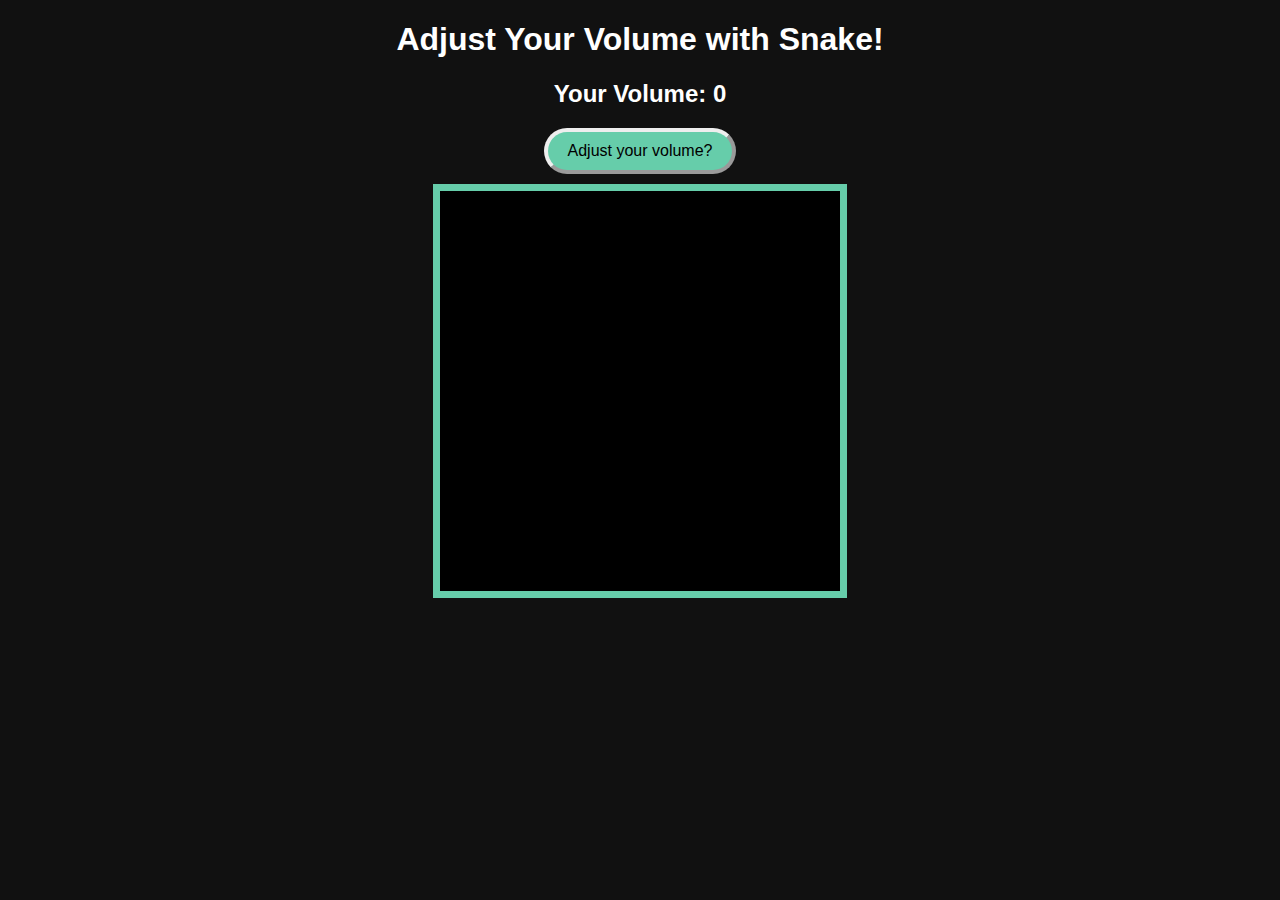
<file: FinalDeliverable/snakeHMTL.html>
<!DOCTYPE html>
<html lang="en">
<head>
    <meta charset="UTF-8">
    <meta name="viewport" content="width=device-width, initial-scale=1.0">
    <title>WEB Final Deliverable</title>
    <style>
        canvas{
            background: black;
            display: block;
            margin: auto;
            border: 7px solid mediumaquamarine;
        }
        button {
            display: block;
            margin: 10px auto;
            padding: 10px 20px;
            font-size: 16px;
        }

        body{
            background: #111;
            color: #FFFF;
            font-family: Arial;
            text-align: center;
        }

        #volumeText {
            font-size: 24px;
            margin-top: 20px;
            text-align: center;
        }

        #startBtn {
            color:black;
            background-color: mediumaquamarine;
            border: 4px outset;
            border-radius: 100px;

        }

        #restartBtn{
            color: black;
            background-color: mediumaquamarine;
            border: 4px inset;
            border-radius: 100px;
        }

    </style>
</head>
<body>
    <h1> Adjust Your Volume with Snake! </h1>
    <h2 id="volumeText"> Volume: 0</h2>
    <button id="startBtn">Adjust your volume?</button>
    <button id="restartBtn" style="display:none";>Try again?</button>
    <canvas id="gameCanvas" width="400" height="400"></canvas>

    <script src="snakeGame.js" defer></script>
</body>
</html>
</file>
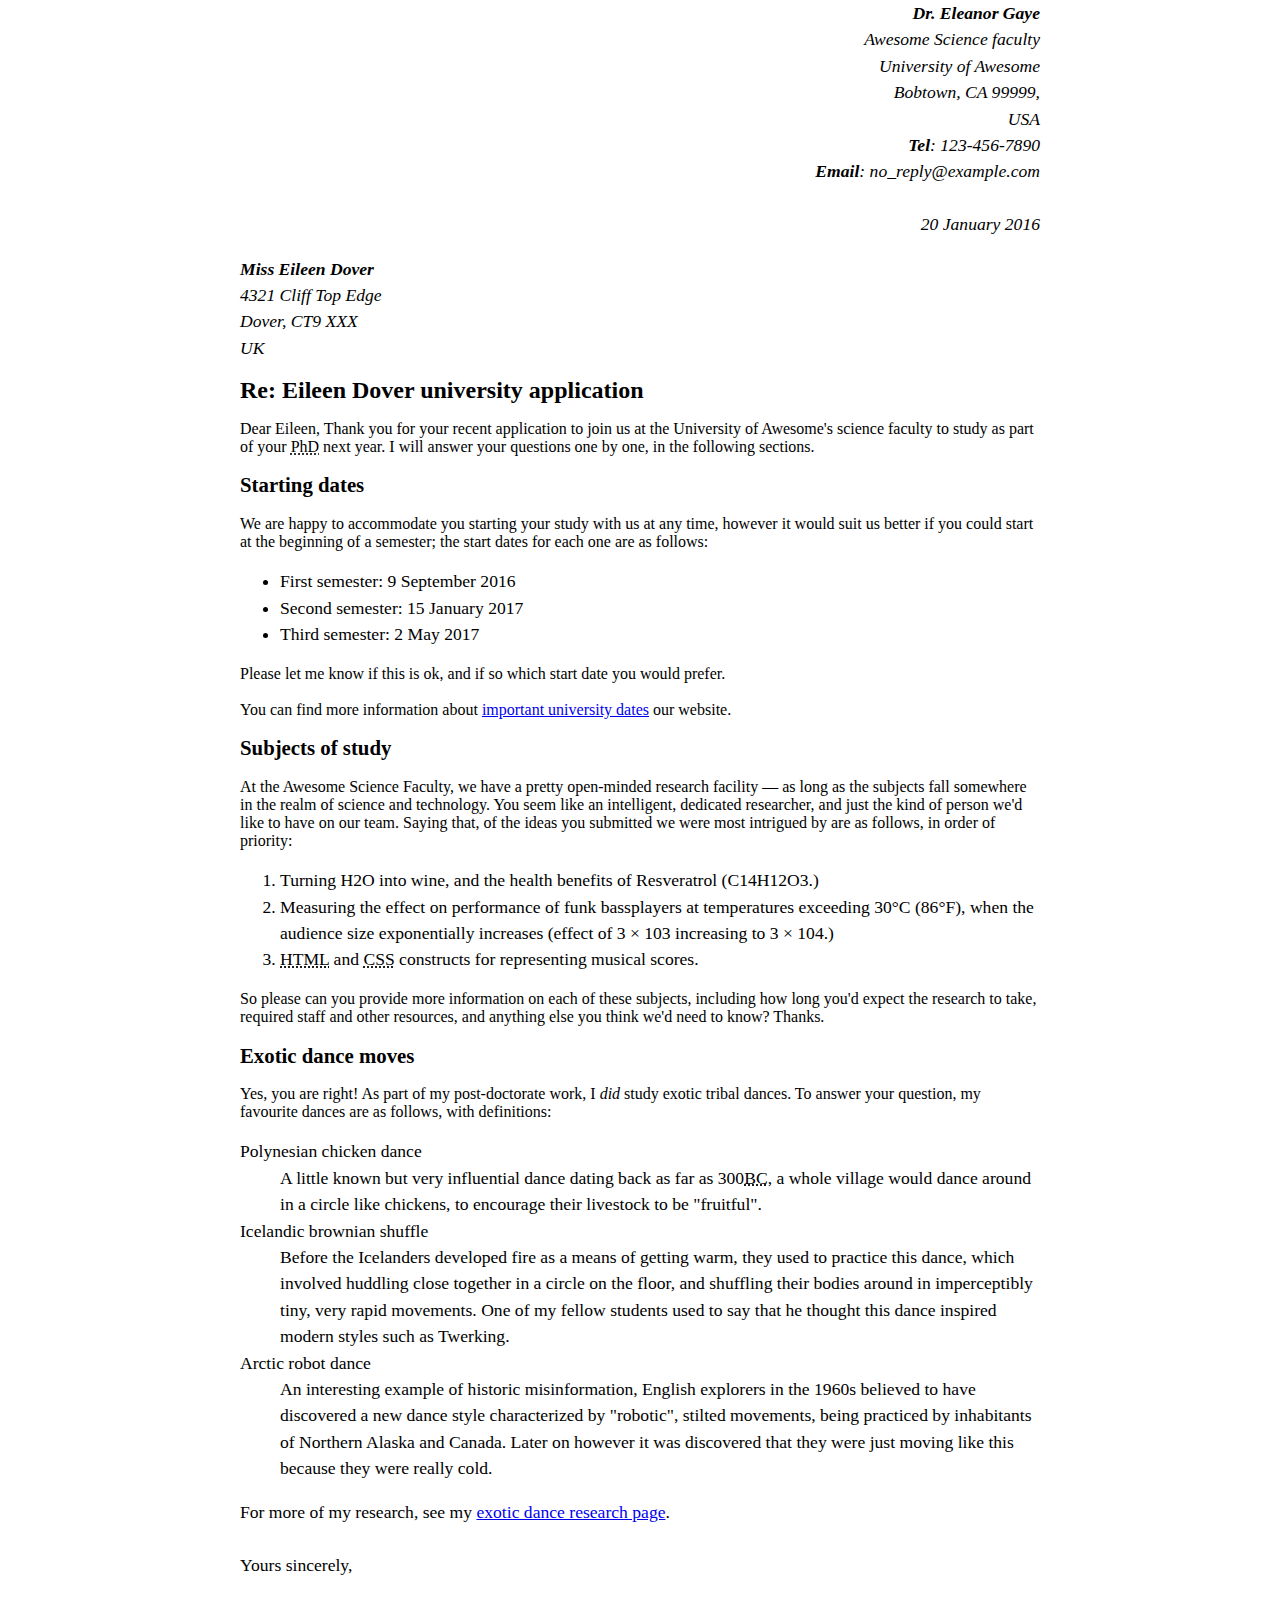
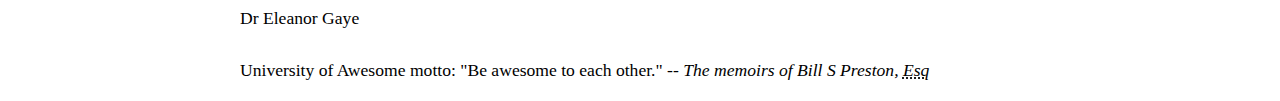
<file: ica/ica4a.html>
<!DOCTYPE html>
<html lang="en">
<head>
    <meta charset="UTF-8">
    <meta name="viewport" content="width=device-width, initial-scale=1.0">
    <title>Document</title>
    <style>
        body {
            max-width: 800px;
            margin: 0 auto;
            }

            .sender-column {
            text-align: right;
            }

            h1 {
            font-size: 1.5em;
            }

            h2 {
            font-size: 1.3em;
            }

            p,ul,ol,dl,address {
            font-size: 1.1em;
            }

            p, li, dd, dt, address {
            line-height: 1.5;
            }
    </style>
</head>
<body>

<address class="sender-column">
    <strong>Dr. Eleanor Gaye </strong><br>
Awesome Science faculty <br>
University of Awesome <br>
Bobtown, CA 99999, <br>
USA <br>
<strong>Tel</strong>: 123-456-7890 <br>
<strong>Email</strong>: no_reply@example.com <br><br>

20 January 2016
</address>


<br>

<address>
<strong>Miss Eileen Dover</strong><br>
4321 Cliff Top Edge<br>
Dover, CT9 XXX<br>
UK<br>
</address>


<h1>Re: Eileen Dover university application</h1>

Dear Eileen,

Thank you for your recent application to join us at the University of Awesome's science faculty to study as part of your <abbr title="Doctor of Philosophy">PhD</abbr> next year. I will answer your questions one by one, in the following sections.

<h2>Starting dates</h2>

We are happy to accommodate you starting your study with us at any time, however it would suit us better if you could start at the beginning of a semester; the start dates for each one are as follows:

<ul>
    <li>First semester: 9 September 2016 </li>
    <li>Second semester: 15 January 2017 </li>
    <li>Third semester: 2 May 2017 </li>
</ul>


Please let me know if this is ok, and if so which start date you would prefer.
<br><br>
You can find more information about <a href="https://example.com">important university dates</a> our website.


<h2>Subjects of study</h2>


At the Awesome Science Faculty, we have a pretty open-minded research facility — as long as the subjects fall somewhere in the realm of science and technology. You seem like an intelligent, dedicated researcher, and just the kind of person we'd like to have on our team. Saying that, of the ideas you submitted we were most intrigued by are as follows, in order of priority:

<ol>
    <li>Turning H2O into wine, and the health benefits of Resveratrol (C14H12O3.)</li>
    <li>Measuring the effect on performance of funk bassplayers at temperatures exceeding 30°C (86°F), when the audience size exponentially increases (effect of 3 × 103 increasing to 3 × 104.) </li>
    <li><abbr title="Hypertext Markup Language">HTML</abbr> and <abbr title="Cascading Style Sheets">CSS</abbr> constructs for representing musical scores.</li>
</ol>

So please can you provide more information on each of these subjects, including how long you'd expect the research to take, required staff and other resources, and anything else you think we'd need to know? Thanks.


<h2>Exotic dance moves</h2>

Yes, you are right! As part of my post-doctorate work, I <em>did</em> study exotic tribal dances. To answer your question, my favourite dances are as follows, with definitions:


<dl>
    <dt>Polynesian chicken dance</dt>
        <dd>A little known but very influential dance dating back as far as 300<abbr title="Before Christ">BC</abbr>, a whole village would dance around in a circle like chickens, to encourage their livestock to be "fruitful".</dd>
    <dt>Icelandic brownian shuffle</dt>
        <dd>Before the Icelanders developed fire as a means of getting warm, they used to practice this dance, which involved huddling close together in a circle on the floor, and shuffling their bodies around in imperceptibly tiny, very rapid movements. One of my fellow students used to say that he thought this dance inspired modern styles such as Twerking.</dd>
    <dt>Arctic robot dance</dt>
        <dd>An interesting example of historic misinformation, English explorers in the 1960s believed to have discovered a new dance style characterized by "robotic", stilted movements, being practiced by inhabitants of Northern Alaska and Canada. Later on however it was discovered that they were just moving like this because they were really cold.</dd>
</dl>

<p>For more of my research, see my <a href="https://example.com">exotic dance research page</a>.

<br><br>
Yours sincerely, <br><br>
Dr Eleanor Gaye
<br><br>
University of Awesome motto: "Be awesome to each other." -- <em>The memoirs of Bill S Preston, <abbr title="Esquire">Esq</abbr> </em>
</p>

</body>
</html>
</file>
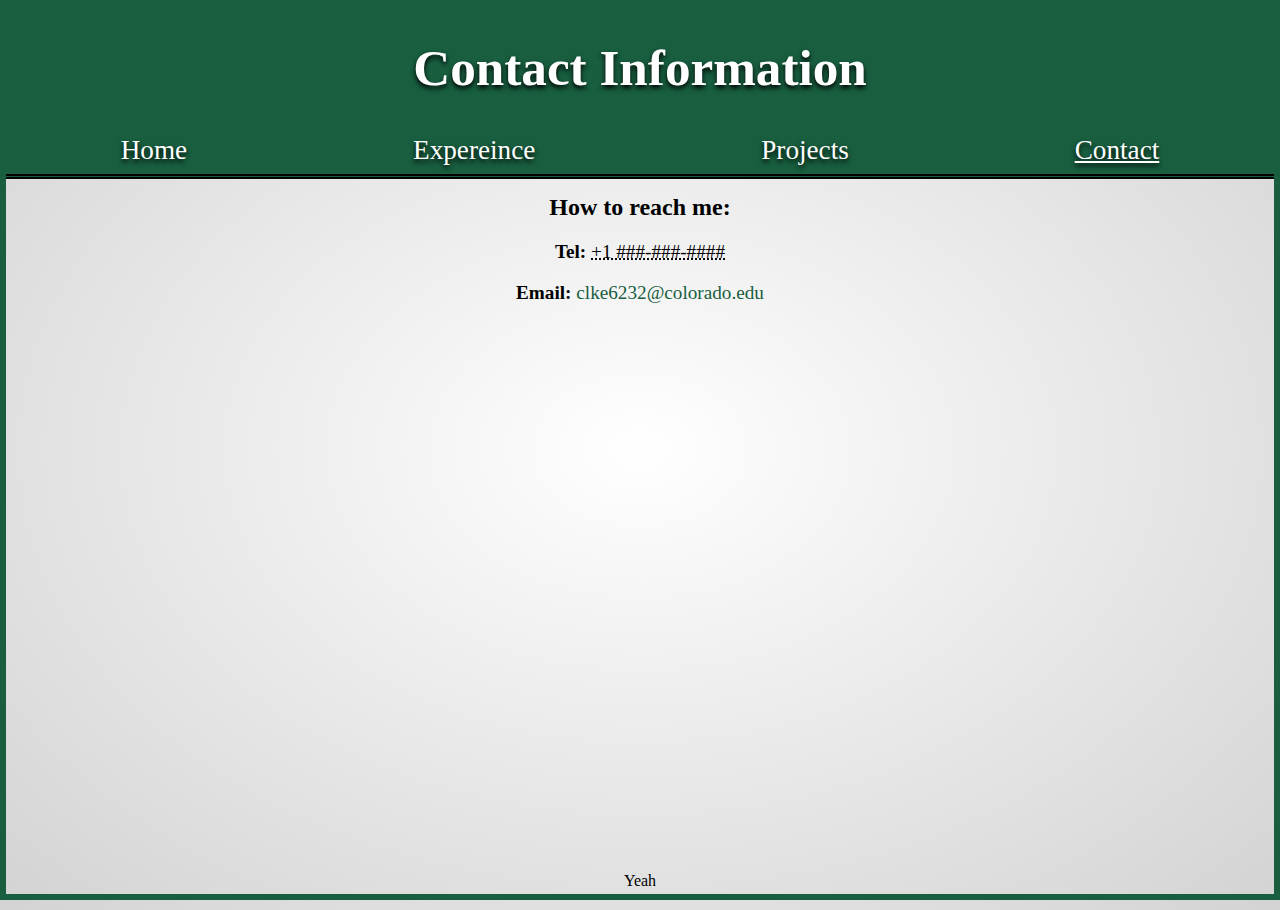
<file: midterm deliverable/contactMD.html>
<!DOCTYPE html>
<html lang="en">
<head>
    <meta charset="UTF-8">
    <meta name="viewport" content="width=device-width, initial-scale=1.0">
    <link rel="stylesheet" href="styleMD.css" />
    <title>Contact</title>
</head>
    <header>
    <h1>Contact Information</h1>
    <nav>   
        <a href = "homepageMD.html">Home</a>
        <a href = "experienceMD.html">Expereince</a>
        <a href = "projectsMD.html">Projects</a>
        <a href = "contactMD.html"><u>Contact</u></a>  

    </nav>
    </header>
<body>
    <main>
        <h2>How to reach me:</h2>
            <p><strong> Tel:</strong> <abbr title="I'm not actually telling you">+1 ###-###-####</abbr></p>
            <p><strong>Email:</strong> <a href="mailto:clke6232@colorado.edu" style="color:#185E3F;">clke6232@colorado.edu</a></p>
    </main>
     <footer> Yeah </footer>
</body>
</html>
</file>
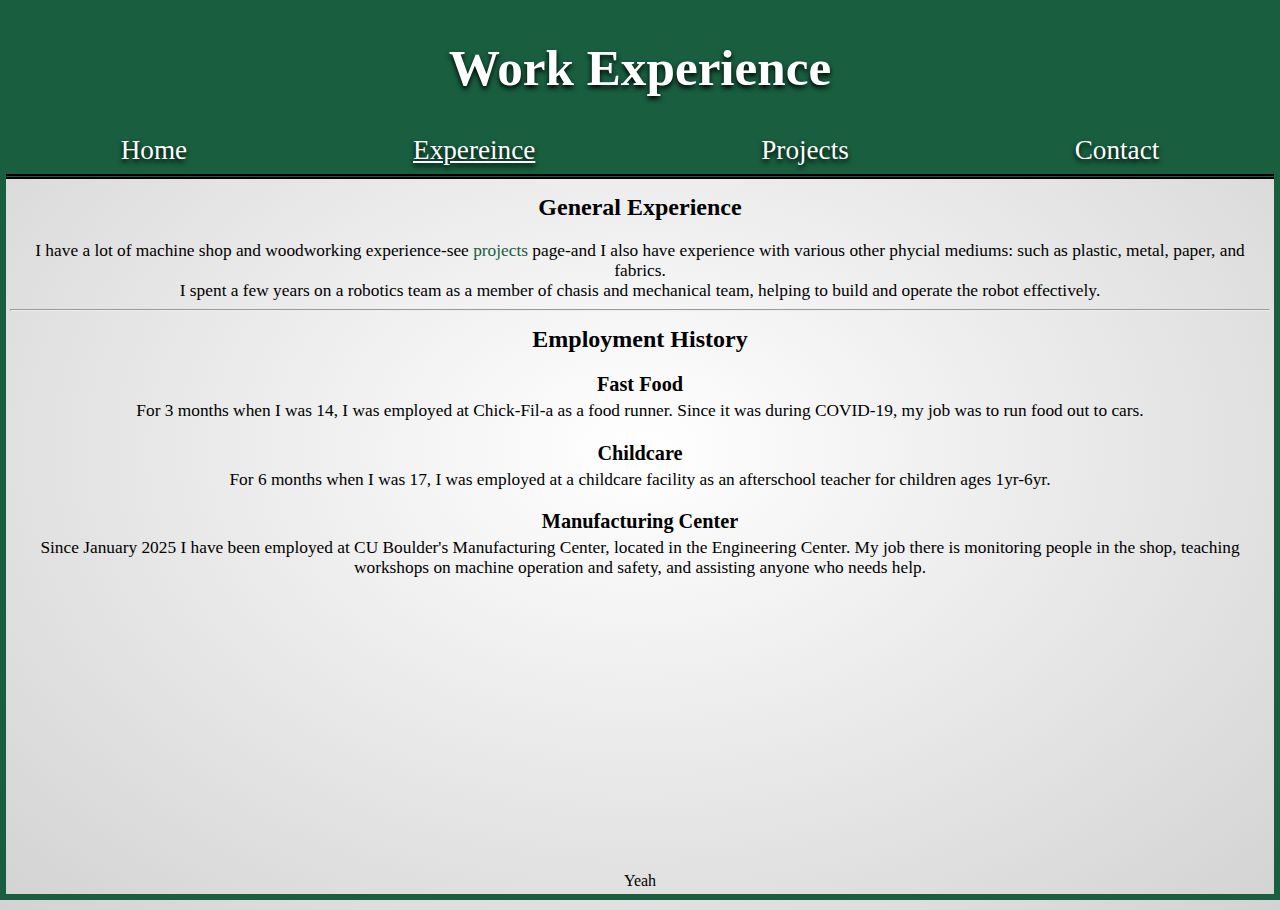
<file: midterm deliverable/experienceMD.html>
<!DOCTYPE html>
<html lang="en">
<head>
    <meta charset="UTF-8">
    <meta name="viewport" content="width=device-width, initial-scale=1.0">
    <link rel="stylesheet" href="styleMD.css" />
    <title>Experience</title>
</head>
    <header>
    <h1> Work Experience</h1>
    <nav>   
        <a href = "homepageMD.html">Home</a>
        <a href = "experienceMD.html"><u>Expereince</u></a>
        <a href = "projectsMD.html" >Projects</a>
        <a href = "contactMD.html">Contact</a> 

    </nav>
    </header>
<body>
   <main>
        <h2>General Experience</h2>
            <article>
                I have a lot of machine shop and woodworking experience-see <a href = "projects.html" style="color:#185E3F;">projects</a> page-and I also have experience with various other phycial mediums: such as plastic, metal, paper, and fabrics. <br> I spent a few years on a robotics team as a member of chasis and mechanical team, helping to build and operate the robot effectively.</article>

        <hr>
        <h2 class="emp">Employment History</h2>
            <article>
                <h3>Fast Food</h3> 
                For 3 months when I was 14, I was employed at Chick-Fil-a as a food runner. Since it was during COVID-19, my job was to run food out to cars.
            </article>

            <article>
                <h3>Childcare</h3>
                For 6 months when I was 17, I was employed at a childcare facility as an afterschool teacher for children ages 1yr-6yr.
            </article>

            <article>
                <h3>Manufacturing Center</h3>
                Since January 2025 I have been employed at CU Boulder's Manufacturing Center, located in the Engineering Center. My job there is monitoring people in the shop, teaching workshops on machine operation and safety, and assisting anyone who needs help.
            </article>
    </main>
     <footer> Yeah </footer>
</body>
</html>
</file>
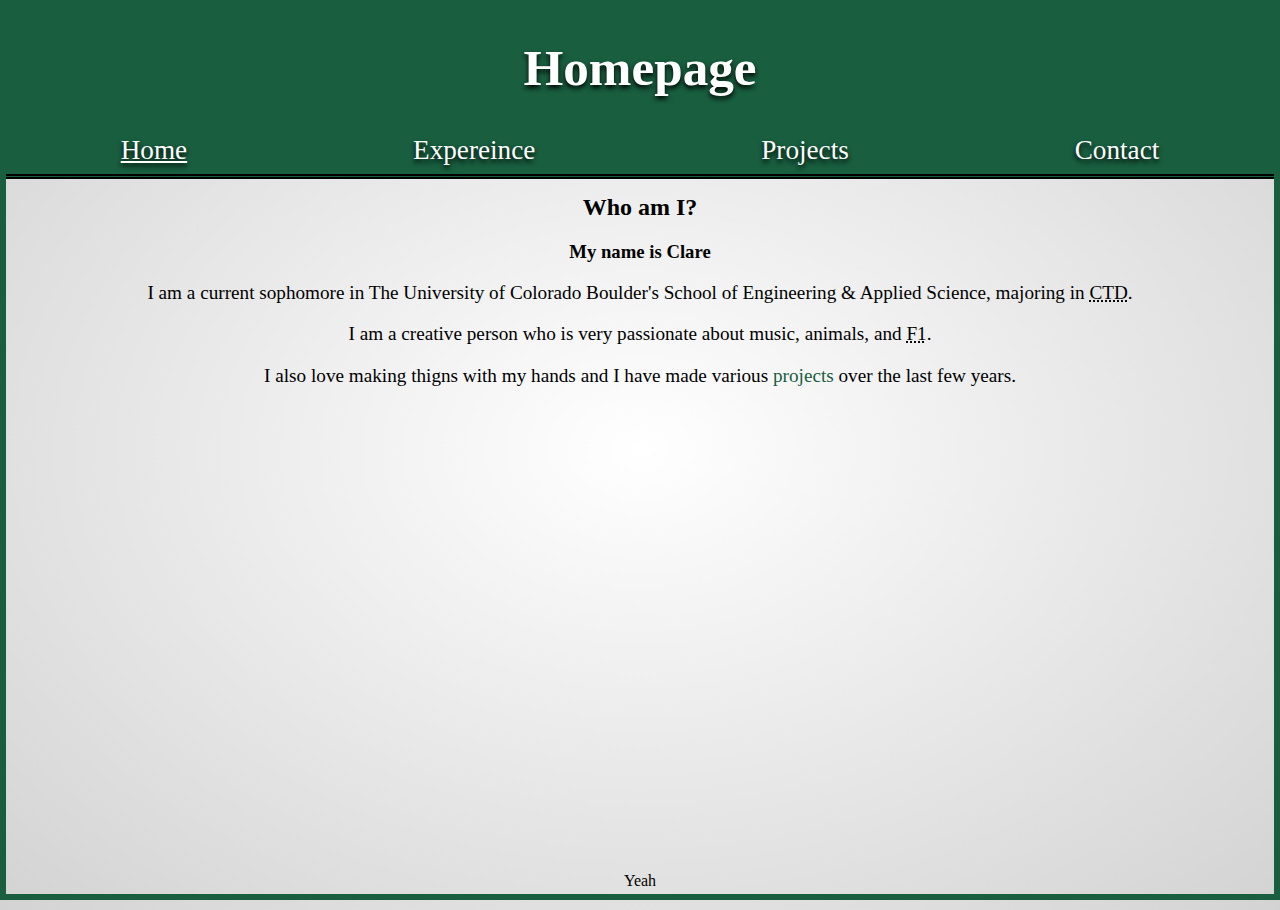
<file: midterm deliverable/homepageMD.html>
<!DOCTYPE html>
<html lang="en">
<head>
    <meta charset="UTF-8">
    <meta name="viewport" content="width=device-width, initial-scale=1.0">
    <link rel="stylesheet" href="styleMD.css" />
    <title>Homepage</title>
</head>
    <header>
    <h1>Homepage</h1>
    <nav>   
        <a href = "homepageMD.html"><u>Home</u></a>
        <a href = "experienceMD.html">Expereince</a>
        <a href = "projectsMD.html">Projects</a>
        <a href = "contactMD.html">Contact</a>   
    </nav>
    </header>
<body>
        <main>
            <h2>Who am I?</h2>
            <h3>My name is Clare</h3>
            <p>I am a current sophomore in The University of Colorado Boulder's School of Engineering & Applied Science, majoring in <abbr title="Creative Technology and Design">CTD</abbr>.</p>
            <p>I am a creative person who is very passionate about music, animals, and <abbr title="Formula 1">F1</abbr>. 
            <p>I also love making thigns with my hands and I have made various <a href="projects.html" style="color: #185E3F;">projects</a> over the last few years.</p>
        </main>

    <footer> Yeah </footer>
</body>
</html>
</file>
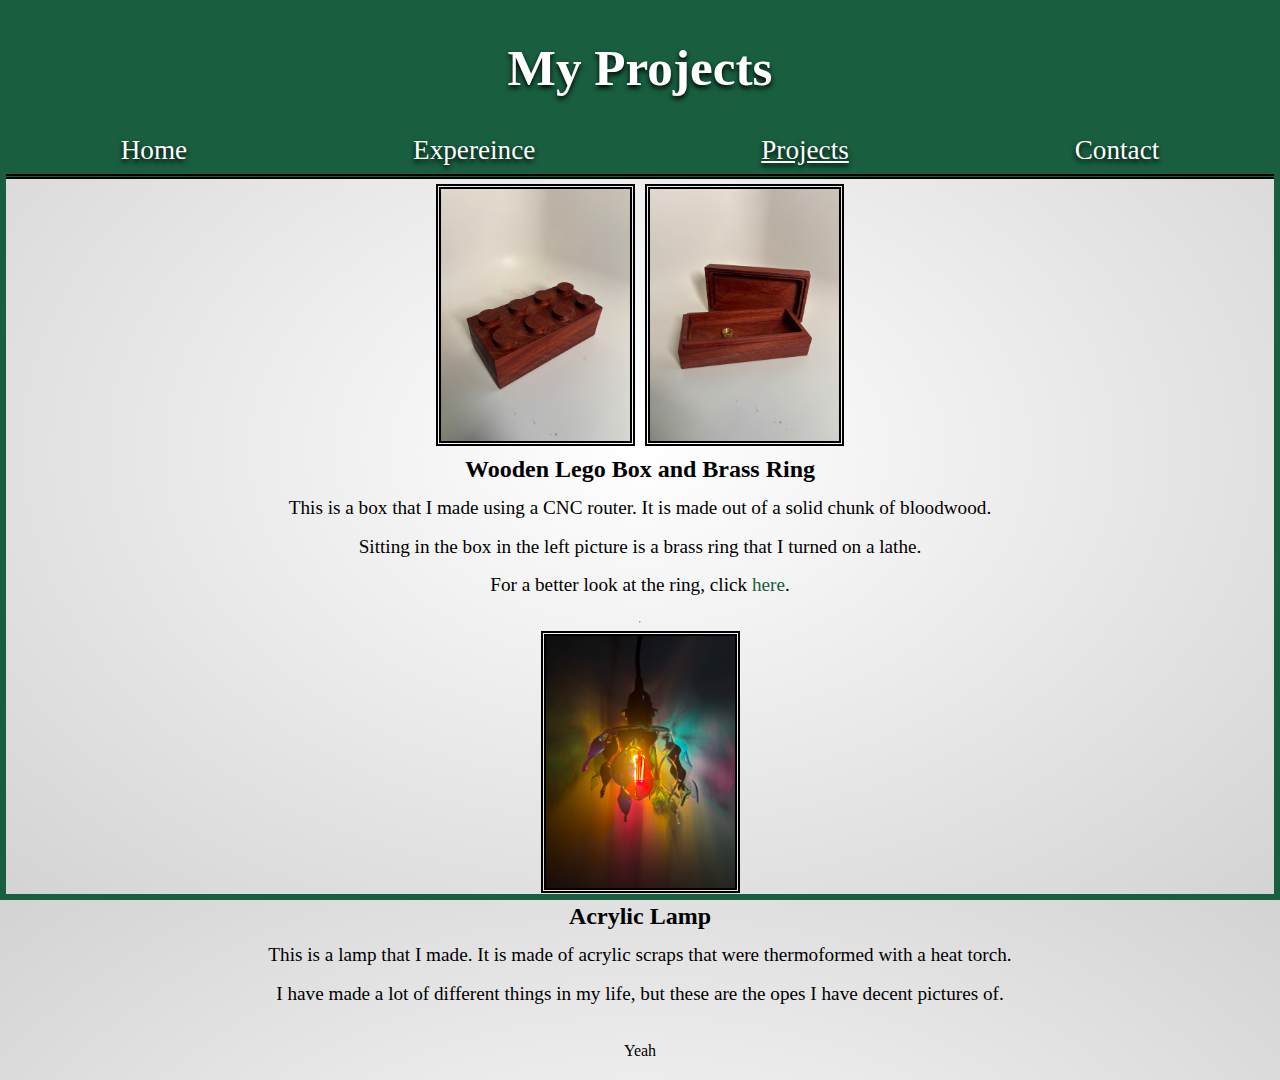
<file: midterm deliverable/projectsMD.html>
<!DOCTYPE html>
<html lang="en">
<head>
    <meta charset="UTF-8">
    <meta name="viewport" content="width=device-width, initial-scale=1.0">
    <link rel="stylesheet" href="styleMD.css" />
    <title>Projects</title>
</head>
<header>
    <h1>My Projects</h1>
    <nav>   
        <a href = "homepageMD.html">Home</a>
        <a href = "experienceMD.html">Expereince</a>
        <a href = "projectsMD.html"><u>Projects</u></a>
        <a href = "contactMD.html">Contact</a> 

    </nav>
    </header>
<body>
        <section>
            <div class="box-imgs">
                <img src="IMG_3919-2.JPG" alt="wooden box that looks like a lego" class="box1">
                <img src="IMG_3918-2.JPG" alt="another angle of the wooden box, this time open, with a brass ring inside of it">
            </div>
            <h2>Wooden Lego Box and Brass Ring</h2>
            <p class="projP">This is a box that I made using a CNC router. It is made out of a solid chunk of bloodwood.</p>

            <p class="projP">Sitting in the box in the left picture is a brass ring that I turned on a lathe.</p>
            <p class="projP">For a better look at the ring, click <a href="IMG_3783.jpg" style="color:#185E3F;">here</a>.</p>
        </section>

        <hr>

        <section>
            <img src="IMG_3468.JPG" alt="Lamp made out of thermoformed acrylic scraps">
            <h2>Acrylic Lamp</h2>
            <p class="projP">This is a lamp that I made. It is made of acrylic scraps that were thermoformed with a heat torch.</p>
        </section>


        <aside>
            <p class="projP">I have made a lot of different things in my life, but these are the opes I have decent pictures of. </p>
        </aside>
         <footer> Yeah </footer>
</body>
</html>
</file>
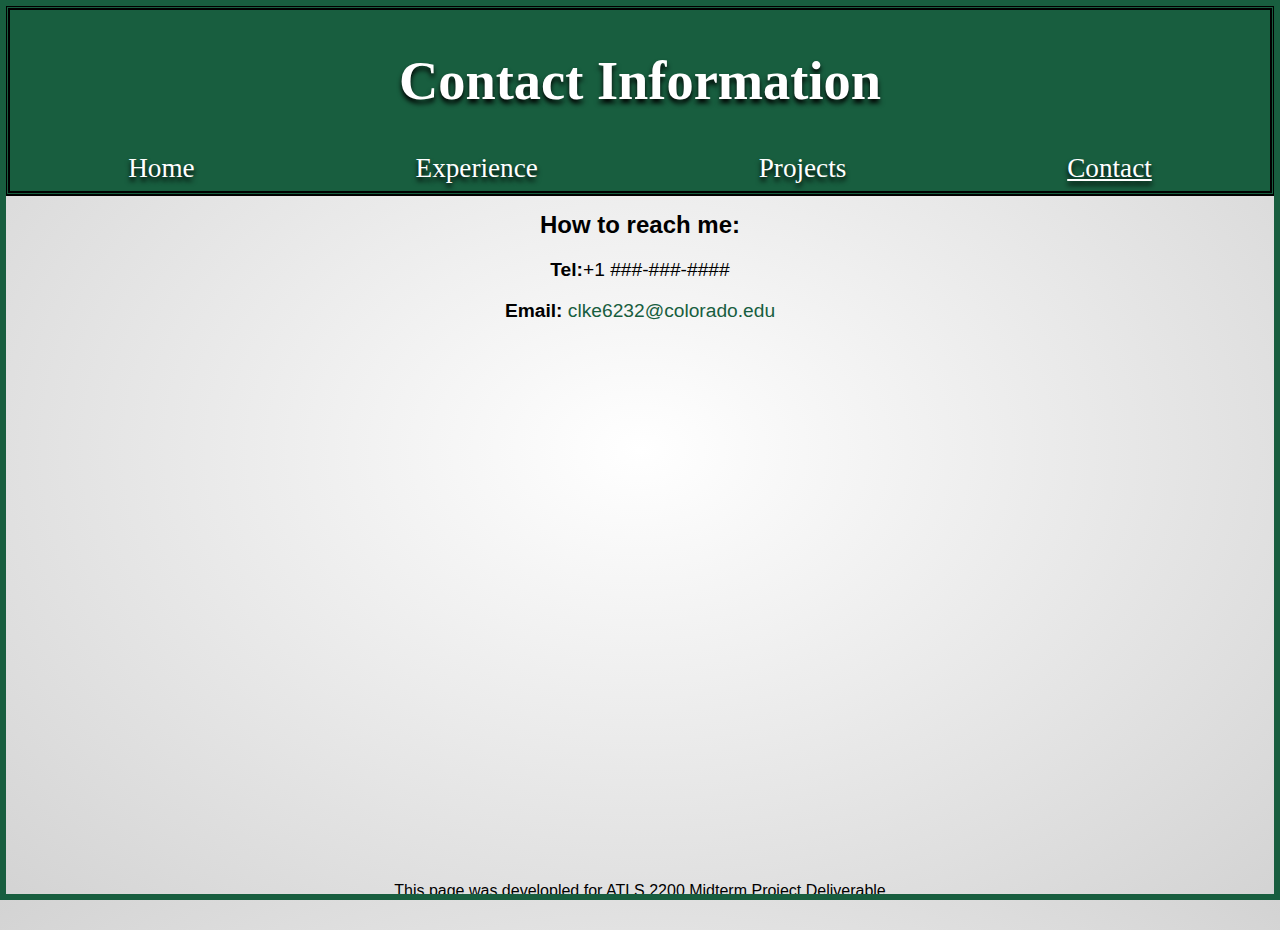
<file: midtermDeliverable/contactMD.html>
<!DOCTYPE html>
<html lang="en">
<head>
    <meta charset="UTF-8">
    <meta name="viewport" content="width=device-width, initial-scale=1.0">
    <link rel="stylesheet" href="styleMD.css" />
    <title>Contact</title>
</head>
    <header>
    <h1>Contact Information</h1>
    <nav>   
        <a href = "homepageMD.html">Home</a>
        <a href = "experienceMD.html">Experience</a>
        <a href = "projectsMD.html">Projects</a>
        <a href = "contactMD.html"><u>Contact</u></a>  

    </nav>
    </header>
<body>
    <main>
        <h2>How to reach me:</h2>
            <p><strong> Tel:</strong>+1 ###-###-####</p>
            <p><strong>Email:</strong> <a href="mailto:clke6232@colorado.edu" style="color:#185E3F;">clke6232@colorado.edu</a></p>
    </main>
      <footer> This page was developled for ATLS 2200 Midterm Project Deliverable </footer>
</body>
</html>
</file>
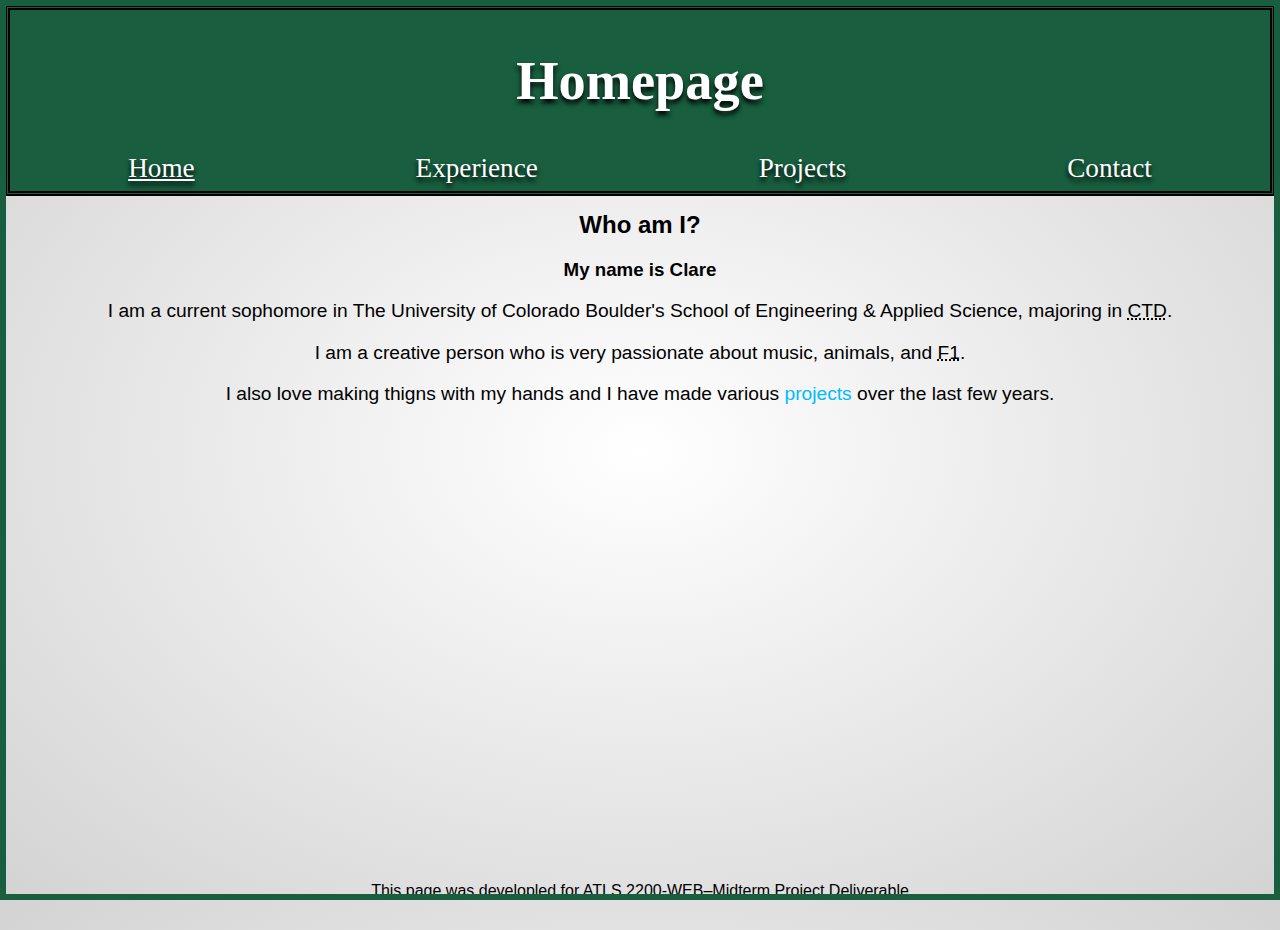
<file: midtermDeliverable/homepageMD.html>
<!DOCTYPE html>
<html lang="en">
<head>
    <meta charset="UTF-8">
    <meta name="viewport" content="width=device-width, initial-scale=1.0">
    <link rel="stylesheet" href="styleMD.css" />
    <title>Homepage</title>
</head>
    <header>
    <h1>Homepage</h1>
    <nav>   
        <a href = "homepageMD.html"><u>Home</u></a>
        <a href = "experienceMD.html">Experience</a>
        <a href = "projectsMD.html">Projects</a>
        <a href = "contactMD.html">Contact</a>   
    </nav>
    </header>
<body>
        <main>
            <h2>Who am I?</h2>
            <h3>My name is Clare</h3>
            <p>I am a current sophomore in The University of Colorado Boulder's School of Engineering & Applied Science, majoring in <abbr title="Creative Technology and Design">CTD</abbr>.</p>
            <p>I am a creative person who is very passionate about music, animals, and <abbr title="Formula 1">F1</abbr>. 
            <p>I also love making thigns with my hands and I have made various <a href="projectsMD.html" style="color: #00bbff;">projects</a> over the last few years.</p>
        </main>

     <footer> This page was developled for ATLS 2200-WEB–Midterm Project Deliverable </footer>
</body>
</html>
</file>
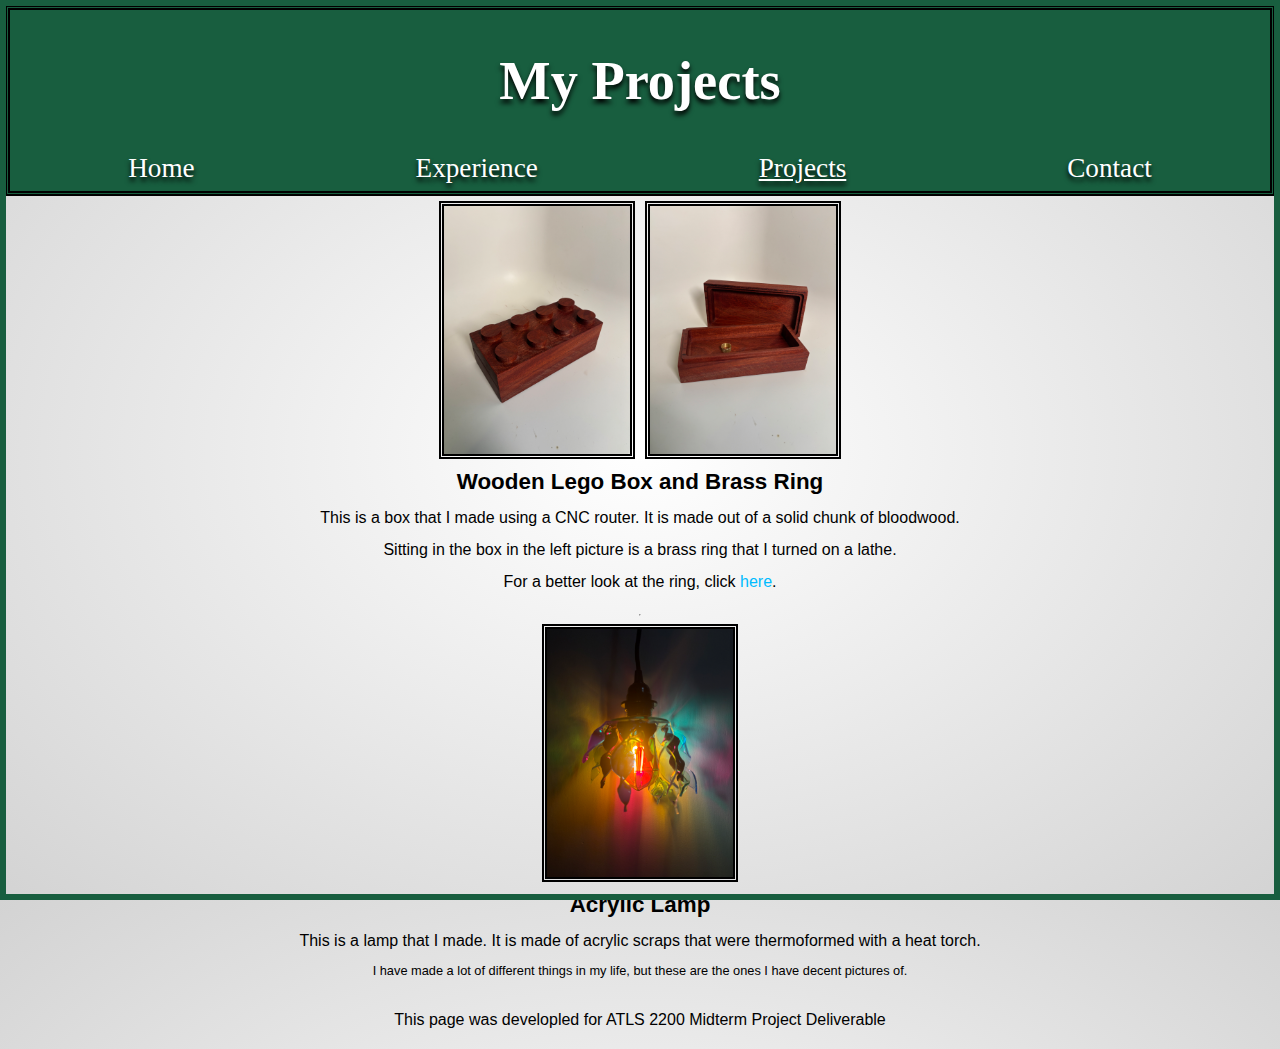
<file: midtermDeliverable/projectsMD.html>
<!DOCTYPE html>
<html lang="en">
<head>
    <meta charset="UTF-8">
    <meta name="viewport" content="width=device-width, initial-scale=1.0">
    <link rel="stylesheet" href="styleMD.css" />
    <title>Projects</title>
</head>
<header>
    <h1>My Projects</h1>
    <nav>   
        <a href = "homepageMD.html">Home</a>
        <a href = "experienceMD.html">Experience</a>
        <a href = "projectsMD.html"><u>Projects</u></a>
        <a href = "contactMD.html">Contact</a> 

    </nav>
    </header>
<body>
        <section>
            <div class="box-imgs">
                <img src="IMG_3919-2.JPG" alt="wooden box that looks like a lego" class="box1">
                <img src="IMG_3918-2.JPG" alt="another angle of the wooden box, this time open, with a brass ring inside of it">
            </div>
            <h2>Wooden Lego Box and Brass Ring</h2>
            <p class="projP">This is a box that I made using a CNC router. It is made out of a solid chunk of bloodwood.</p>

            <p class="projP">Sitting in the box in the left picture is a brass ring that I turned on a lathe.</p>
            <p class="projP">For a better look at the ring, click <a href="IMG_3783.jpg" style="color: #00bbff;">here</a>.</p>
        </section>

        <hr>

        <section>
            <img src="IMG_3468.JPG" alt="Lamp made out of thermoformed acrylic scraps">
            <h2>Acrylic Lamp</h2>
            <p class="projP">This is a lamp that I made. It is made of acrylic scraps that were thermoformed with a heat torch.</p>
        </section>


        <aside>
            <p class="projP">I have made a lot of different things in my life, but these are the ones I have decent pictures of. </p>
        </aside>
          <footer> This page was developled for ATLS 2200 Midterm Project Deliverable </footer>
</body>
</html>
</file>
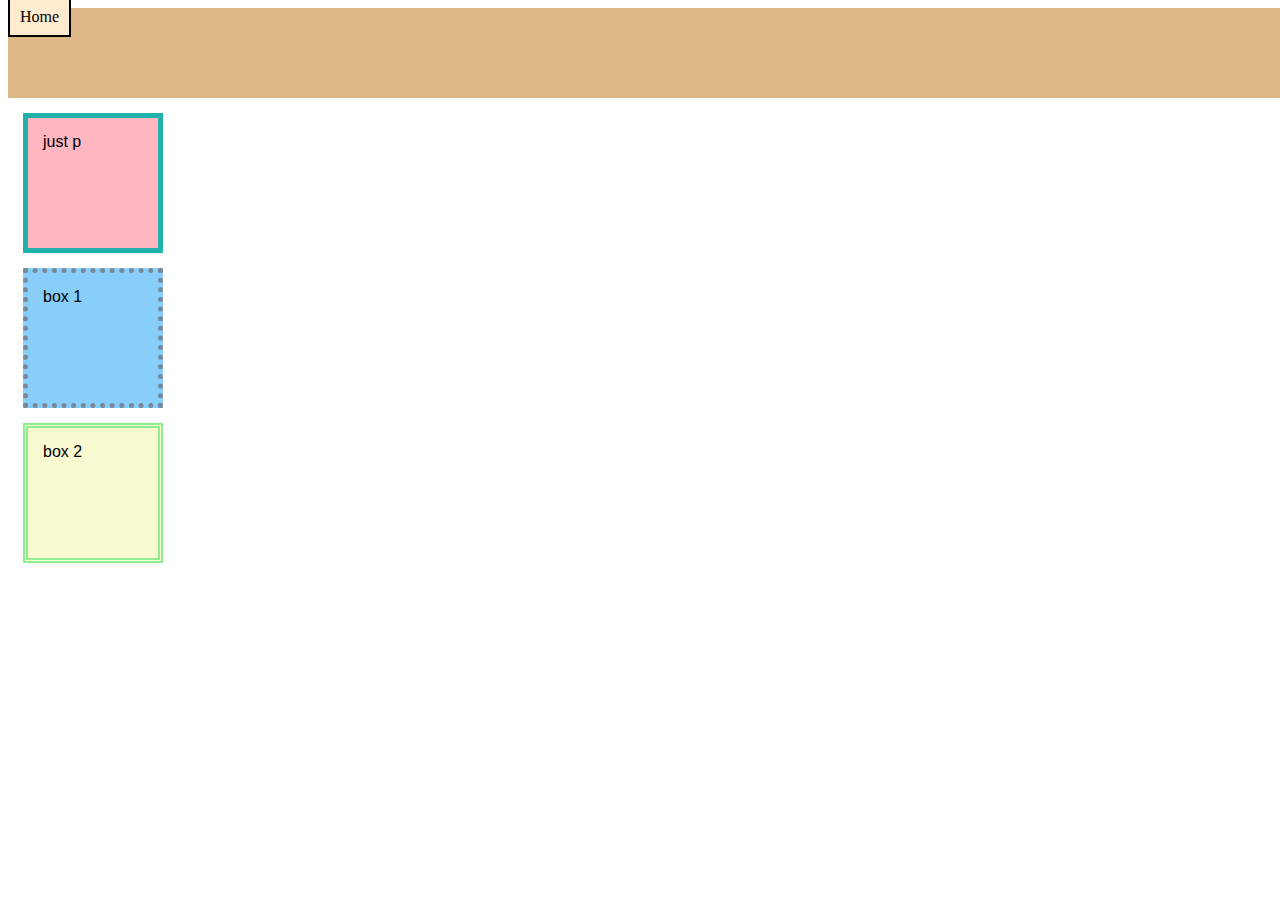
<file: wa/week8.html>
<!DOCTYPE html>
<html lang="en">
<head>
    <meta charset="UTF-8">
    <meta name="viewport" content="width=device-width, initial-scale=1.0">
    <title>Document</title>
    <link rel="stylesheet" href="week8.css">
</head>
<body>
    <nav class="nav">
        <a class="nav-item" href="/">Home</a>
    </nav>
    <p> just p </p>
    <p class="box1"> box 1 </p>
    <p id="box2"> box 2 </p>
</body>
</html>
</file>
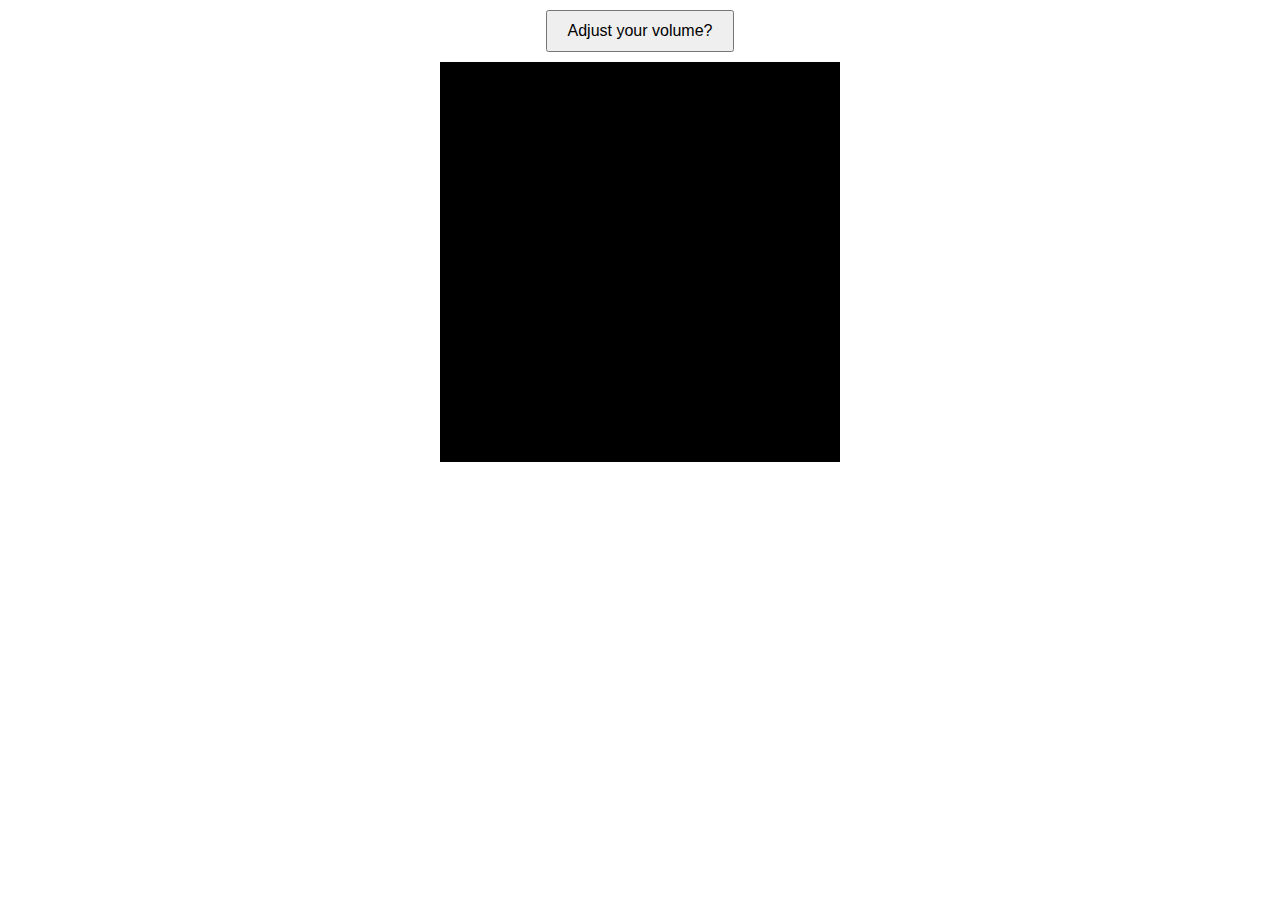
<file: WEB final deliverable/snakeHMTL.html>
<!DOCTYPE html>
<html lang="en">
<head>
    <meta charset="UTF-8">
    <meta name="viewport" content="width=device-width, initial-scale=1.0">
    <title>WEB Final Deliverable</title>
    <style>
        canvas{
            background: black;
            display: block;
            margin: auto;
        }
        button {
            display: block;
            margin: 10px auto;
            padding: 10px 20px;
            font-size: 16px;
        }
    </style>
</head>
<body>

    <button id="startBtn">Adjust your volume?</button>
    <button id="restartBtn" style="display:none";>Try again?</button>
    <canvas id="gameCanvas" width="400" height="400"></canvas>

    <script src="snakeGame.js" defer></script>
</body>
</html>
</file>
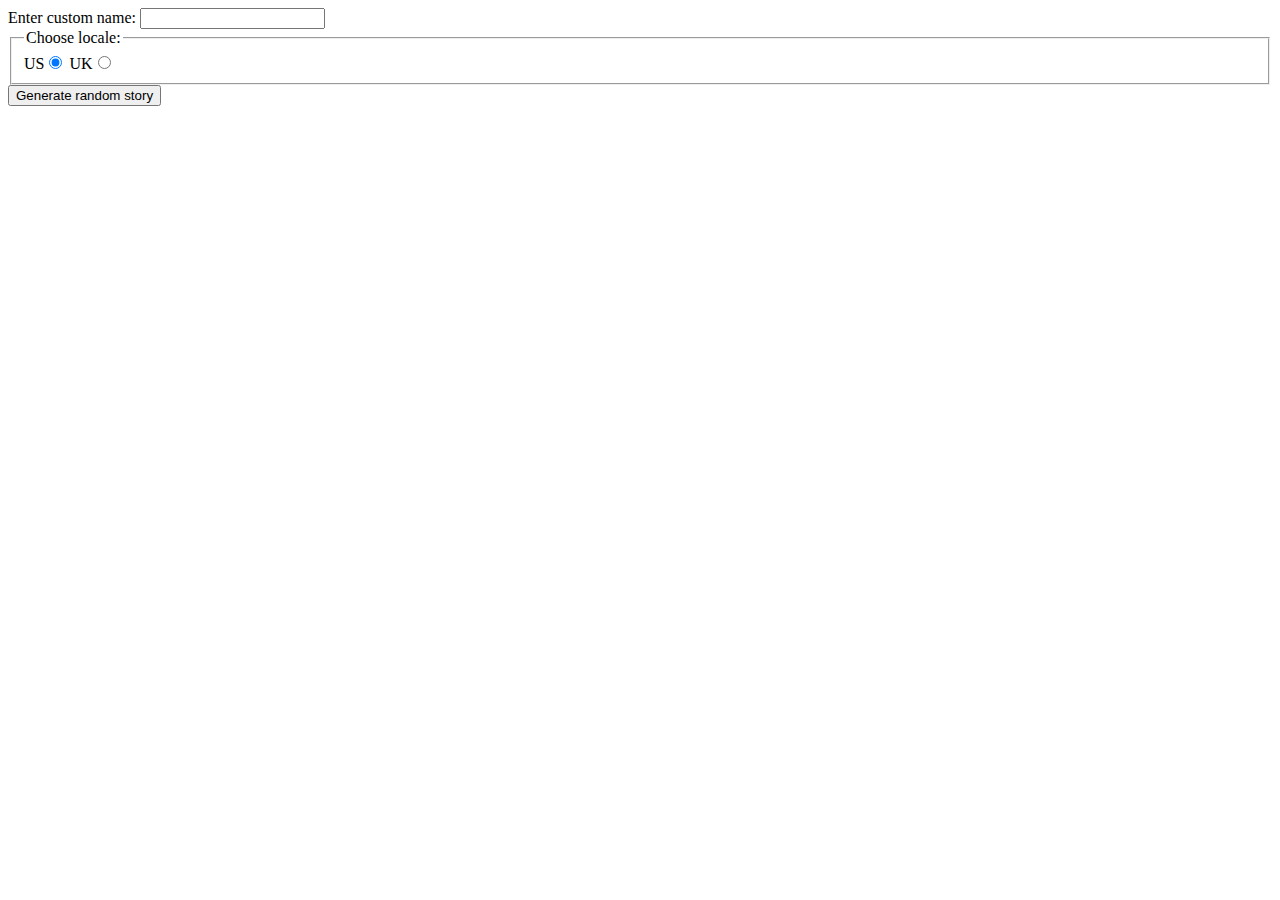
<file: ica/ica11/ica11.html>
<!DOCTYPE html>
<html lang="en">
<head>
    <meta charset="UTF-8">
    <meta name="viewport" content="width=device-width, initial-scale=1.0">
    <title>Document</title>
</head>
<body>
    <div>
  <label for="custom-name">Enter custom name:</label>
  <input id="custom-name" type="text" placeholder="" />
</div>
<fieldset>
  <legend>Choose locale:</legend>
  <label for="us">US</label
  ><input id="us" type="radio" name="uk-us" value="us" checked />
  <label for="uk">UK</label
  ><input id="uk" type="radio" name="uk-us" value="uk" />
</fieldset>
<div>
  <button class="generate">Generate random story</button>
</div>
<!-- Thanks a lot to Willy Aguirre for his help with the code for this assessment -->
<p class="story"></p>


</body>
<script src="ica11.js"></script>
</html>
</file>
<file: midterm deliverable/styleMD.css>
header {
            font-size:1.6rem;
            text-align: center;
            background-color: #185E3F;
            padding-top: 0.2%;
            margin: -15px;
            color: white;   
            padding: 0.3%;
            border: 5px double black;
            text-shadow: black 0px 3px 5px;
        }
        html, body{
            height:100%;
        }

        html{
            height: 100%;
            width: 100%;
            box-sizing: border-box;
        }
        body::before{
            content: "";
            position: fixed;
            top: 0;
            left: 0;
            right: 0;
            bottom: 0;
            border: 6px solid #185E3F;
            pointer-events: none;
            z-index: 9999;
        }
        body{
            display:flex;
            flex-direction:column;
            min-height:100vh;
        }
        body {
            background: radial-gradient(white, lightgray);
            margin: 10px;
        }

        img {
            max-width:100%;
            height:auto;
        }

        .box-imgs{
            display:flex;
            justify-content: center;
            align-items: center;
            gap:10px;
            margin-top:20px;
        }

        .box-imgs img {
            width: 25%;
            height: auto;
            border: 5px double black;
            margin: 0;
        }

        section img{
            display:block;
            margin:auto;
            max-width:15%;
            border: 5px double black;
        }

        nav {
            display: flex; 
            flex-direction: row; /** row = horizonal, col = vertical **/
            justify-content: space-around;
            font-size: 1.7rem;
            background-color: #185E3F;
            padding: 4px;
        }

        .current {
            color: lightpink;
        }
        
        a:link, a:visited {
            color:white;
            text-decoration: none;
        }

        a:hover {
            color: lightpink;
            transform: scale(1.05);
        }


        h2{
            text-align: center;
            font-size: 1.5em;
            margin-top: 30px;
        }

        .emp {
            text-align: center;
            font-size: 1.5em;
            margin-top: 15px;
            margin-bottom: 10px;
        }
        h3{
            margin-bottom: 5px;
            text-align: center;
        }
        p{
            text-align: center;
            font-size: 1.2em;
        }
        footer{
            margin-top:auto;
            text-align: center;
            padding:20px 0;
        }

        article{
            font-size: 13pt;
            text-align: center;
        }

        section h2{
            text-align: center;
            font-size: 1.5em;
            margin-top:10px;
            margin-bottom:15px;
        }

        .projP{
            margin-top: 0px;
            text-align: center;
            font-size:1.2em;
            line-height:1;
        }

        @media (min-width:900px){
            .box-img img{
                width:20%;
            }
            section img{
                max-width:15%;
            }
            nav{
                font-size:1.7rem;
            }
            h2{
                font-size:1.5em;
            }
            p{
                font-size:1.2em;
            }
        }

        @media (max-width:500px){
            header{
                font-size:1.2rem;
                padding:10px;
            }

            nav{
                flex-direction: column;
                gap:10px;
                font-size:1.2rem;
            }

            .box-imgs{
                flex-direction: column;
                gap:15px;
            }

            .box-imgs img{
                width:70%; 
            }

            section img{
                max-width:60%;
            }

            h2{
                font-size:1.3em;
            }

            p{
                font-size:1.05em;
                padding:0 10px;
            }

            footer{
                position: static;
                margin-top:20px;
            }
        }
</file>
<file: midtermDeliverable/styleMD.css>
header {
            font-family: serif;
            font-size:1.7rem;
            text-align: center;
            background-color: #185E3F;
            padding-top: 0.2%;
            margin: -15px;
            color: white;   
            padding: 0.3%;
            border: 5px double black;
            text-shadow: black 0px 4px 5px;
        }

        html, body{
            height:100%;
        }

        html{
            height: 100%;
            width: 100%;
            box-sizing: border-box;
        }
        body::before{
            content: "";
            position: fixed;
            top: 0;
            left: 0;
            right: 0;
            bottom: 0;
            border: 6px solid #185E3F;
            pointer-events: none;
            z-index: 9999;
        }
        body{
            font-family: Verdana, Geneva, sans-serif;
            display: flex;
            flex-direction: column;
            min-height: 100vh;
            background: radial-gradient(white, lightgray);
            margin: 10px;
            padding:10px;
        }

        img {
            max-width:100%;
            height:auto;
        }

        .box-imgs{
            display:flex;
            justify-content: center;
            align-items: center;
            gap:10px;
            margin-top:20px;
        }

        .box-imgs img {
            width: 25%;
            height: auto;
            border: 5px double black;
            margin: 0;
        }

        section img{
            display:block;
            margin:auto;
            max-width:15%;
            border: 5px double black;
        }

        nav {
            display: flex; 
            flex-direction: row; /** row = horizonal, col = vertical **/
            justify-content: space-around;
            font-size: 1.7rem;
            background-color: #185E3F;
            padding: 4px;
        }

        .current {
            color: lightpink;
        }
        
        a:link, a:visited {
            color:white;
            text-decoration: none;
        }

        a:hover {
            color: yellow;
            transform: scale(1.05);
        }


        h2{
            text-align: center;
            font-size: 1.4em;
            margin-top: 30px;
        }

        .emp {
            text-align: center;
            font-size: 1.4em;
            margin-top: 15px;
            margin-bottom: 10px;
        }
        h3{
            margin-bottom: 5px;
            text-align: center;
        }

        p{
            text-align: center;
            font-size: 1em;
        }
        footer{
            margin-top:auto;
            text-align: center;
            padding-bottom:20px;
        }

        article{
            font-size: 12.2pt;
            text-align: center;
        }

        section h2{
            text-align: center;
            font-size: 1.4em;
            margin-top:10px;
            margin-bottom:15px;
        }

        .projP{
            margin-top: 0px;
            text-align: center;
            font-size:1em;
            line-height:1;
        }

        aside .projP {
            font-size: .8em;
            margin-top:auto;
            text-align: center;
            padding-bottom: 20px;
        }

        @media (min-width:900px){
            .box-img img{
                width:20%;
            }
            section img{
                max-width:15%;
            }
            nav{
                font-size:1.7rem;
            }
            h2{
                font-size:1.5em;
            }
            p{
                font-size:1.2em;
            }
        }

        @media (max-width:500px){
            header{
                font-size:1.2rem;
                padding:10px;
            }

            nav{
                flex-direction: column;
                gap:10px;
                font-size:1.2rem;
            }

            .box-imgs{
                flex-direction: column;
                gap:15px;
            }

            .box-imgs img{
                width:70%; 
            }

            section img{
                max-width:60%;
            }

            h2{
                font-size:1.3em;
            }

            p{
                font-size:1.05em;
                padding:0 10px;
            }

            footer{
                position: static;
                margin-top:20px;
            }
        }
</file>
<file: wa/week8.css>
p {
    height: 100px;
    width: 100px;
    background-color: lightpink;
    border: 5px solid lightseagreen;
    font-family: Arial, Helvetica, sans-serif;
    overflow: scroll; /* instead of excess content being weird, it will create a scroll box */
    padding: 15px;
    margin: 15px;
}

.box1 {
    background-color: lightskyblue;
    border: 5px dotted lightslategray;   
}

#box2 {
    background-color: lightgoldenrodyellow;
    border: 5px double lightgreen;
}

.nav {
    width: 100vw; /* make this element take up 100% of the width of the screen */
    height: 10vh; /* make this element take up 10% of the height of the screen */
    background-color: burlywood;
}

.nav-item {
    width: 10vw;
    background-color: blanchedalmond;
    border: 2px solid black;
    text-decoration: none;
    color: black;
    padding: 10px;
}

.nav-item:hover {
    background-color: black;
    color: white;
    border: 5px pink solid;
}
</file>
